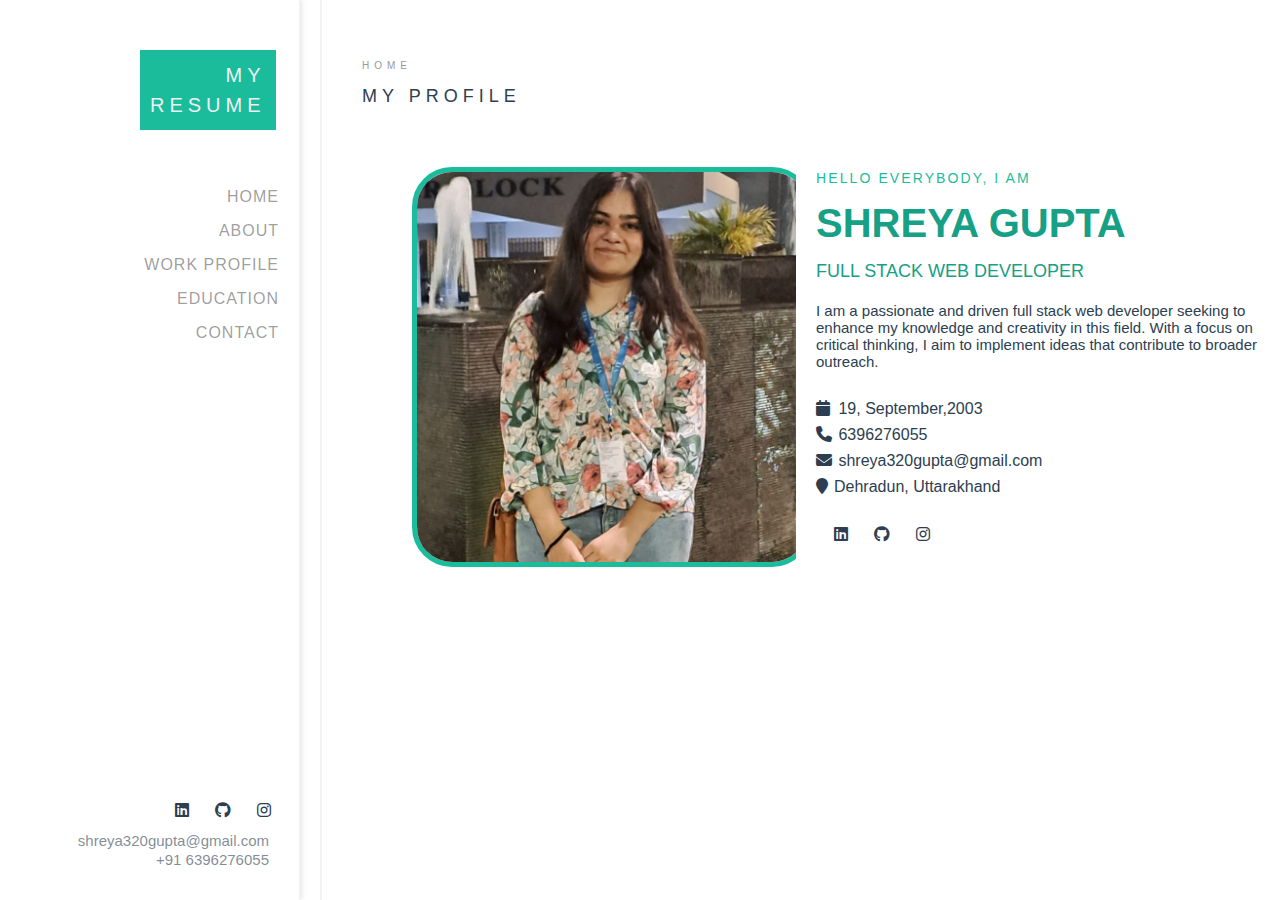
<file: index.html>
<!DOCTYPE html>
<html lang="en">
<head>
    <meta charset="UTF-8">
    <meta name="viewport" content="width=device-width, initial-scale=1.0">
    <title>Resume</title>
    <link rel="stylesheet" href="style.css">
    <link href="https://cdnjs.cloudflare.com/ajax/libs/font-awesome/6.5.2/css/all.min.css" rel="stylesheet">
</head>
<body>
    <div class="left-content">
        <div class="logo">
            <a href="resume.html">
                <span>My</span>
                <span>Resume</span>
            </a>
        </div>
        <div class="nav">
            <ul>
                <li><a href="index.html" target="_blank">Home</a></li>
                <li><a href="about.html" target="_blank">About</a></li>
                <li><a href="index.html" target="_blank">Work Profile</a></li>
                <li><a href="education.html" target="_blank">Education</a></li>
                <li><a href="contact details.html" target="_blank">Contact</a></li>
            </ul>
        </div>
        <div class="left-footer">
            <div class="social-icons">
                <ul>
                    <li><a href="https://www.linkedin.com/in/shreya-gupta-457354254" target="_blank"><i class="fab fa-linkedin"></i></a></li>
                    <li><a href="https://github.com/shreya320" target="_blank"><i class="fab fa-github"></i></a></li>
                    <li><a href="https://www.instagram.com/shreya_320_?igsh=MXMydDRlNDQ5ZTcyZA==" target="_blank"><i class="fab fa-instagram"></i></a></li>
                </ul>
            </div>
            <div class="foot-contact">
                <ul>
                    <li><a href="mailto:shreya320gupta@gmail.com">shreya320gupta@gmail.com</a></li>
                    <li><a href="tel:+916396276055">+91 6396276055</a></li>
                </ul>
            </div>
        </div>
    </div>
    <div class="main-content">
    <div class="secondary-title">
        <div class="sub-title">Home</div>
        <div class="title">My Profile</div>
    </div>
    <img src="coverletter.jpeg">
</div>

    <div class="user-profile flex-1">
        <div class="details">
            <div class="hello">HELLO EVERYBODY, I AM</div>
            <div class="name">SHREYA GUPTA</div>
            <div class="role">Full stack web Developer</div>
            <div class="text">I am a passionate and driven full stack web developer seeking to enhance my knowledge and creativity in this field. With a focus on critical thinking, I aim to implement ideas that contribute to broader outreach. </div>    
        </div>
        <div class="pr-list">
            <ul>
                <li><i class="fa fa-calendar"></i> 19, September,2003</li>
                <li><i class="fa fa-phone"></i> 6396276055</li>
                <li><i class="fa fa-envelope"></i> shreya320gupta@gmail.com</li>
                <li><i class="fa fa-map-marker"></i>Dehradun, Uttarakhand</li>
            </ul>
        </div>
        <div class="social-icons" id="second">
            <ul>
                <li><a href="https://www.linkedin.com/in/shreya-gupta-457354254" target="_blank"><i class="fab fa-linkedin"></i></a></li>
                <li><a href="https://github.com/shreya320" target="_blank"><i class="fab fa-github"></i></a></li>
                <li><a href="https://www.instagram.com/shreya_320_?igsh=MXMydDRlNDQ5ZTcyZA==" target="_blank"><i class="fab fa-instagram"></i></a></li>
            </ul>
        </div>
    </div>


</body>
</html>
</file>
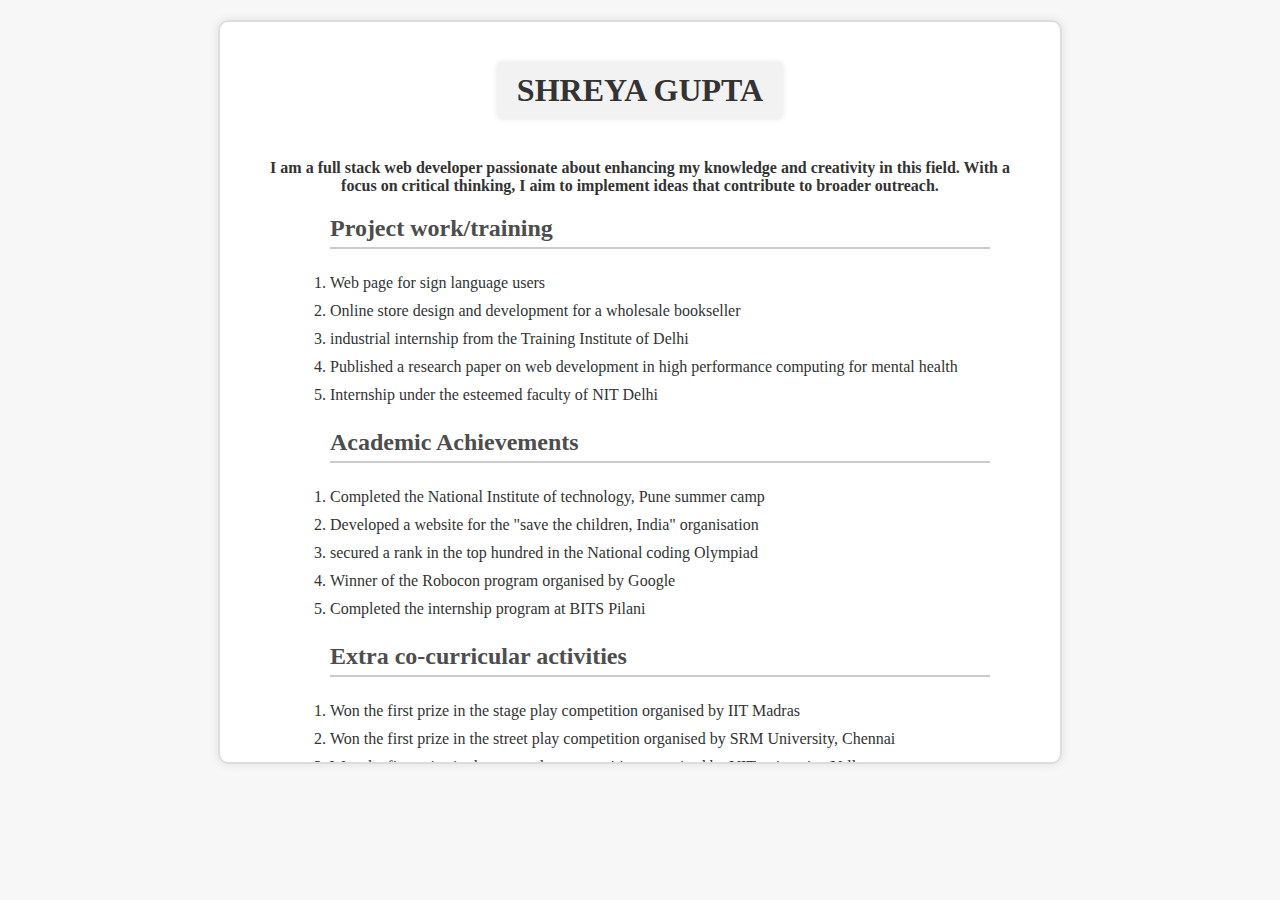
<file: about.html>
<!DOCTYPE html>
<html>
<head>
    <meta charset="UTF-8">
    <title>About Me- Shreya Gupta</title>
    <link rel="stylesheet" href="about.css">
</head>
<body>
    <fieldset>
        <h1>SHREYA GUPTA</h1>
        <h4>I am a full stack web developer passionate about enhancing my knowledge
             and creativity in this field. With a focus on critical thinking, 
             I aim to implement ideas that contribute to broader outreach.</h4>
        <ol>
            <h2>Project work/training</h2>
            <li>Web page for sign language users</li>
            <li>Online store design and development for a wholesale bookseller</li>
            <li>industrial internship from the Training Institute of Delhi </li>
            <li>Published a research paper on web development in high performance computing for mental health </li>
            <li>Internship under the esteemed faculty of NIT Delhi</li>
        </ol>
        <ol>
            <h2>Academic Achievements</h2>
            <li>Completed the National Institute of technology, Pune summer camp</li>
            <li>Developed a website for the "save the children, India" organisation</li>
            <li>secured a rank in the top hundred in the National coding Olympiad</li>
            <li>Winner of the Robocon program organised by Google</li>
            <li>Completed the internship program at BITS Pilani</li>
        </ol>
        <ol>
            <h2>Extra co-curricular activities</h2>
            <li>Won the first prize in the stage play competition organised by IIT Madras</li>
            <li>Won the first prize in the street play competition organised by SRM University, Chennai</li>
            <li>Won the first prize in the street play competition organised by VIT university, Vellore</li>
            <li>Finalists in the street play competition organised by IIT Bombay</li>
        </ol>
        <ol>
            <h2>Languages</h2>
            <li>English</li>
            <li>Hindi</li>
            <li>French</li>
        </ol>
    </fieldset>
</body>
</html>
</file>
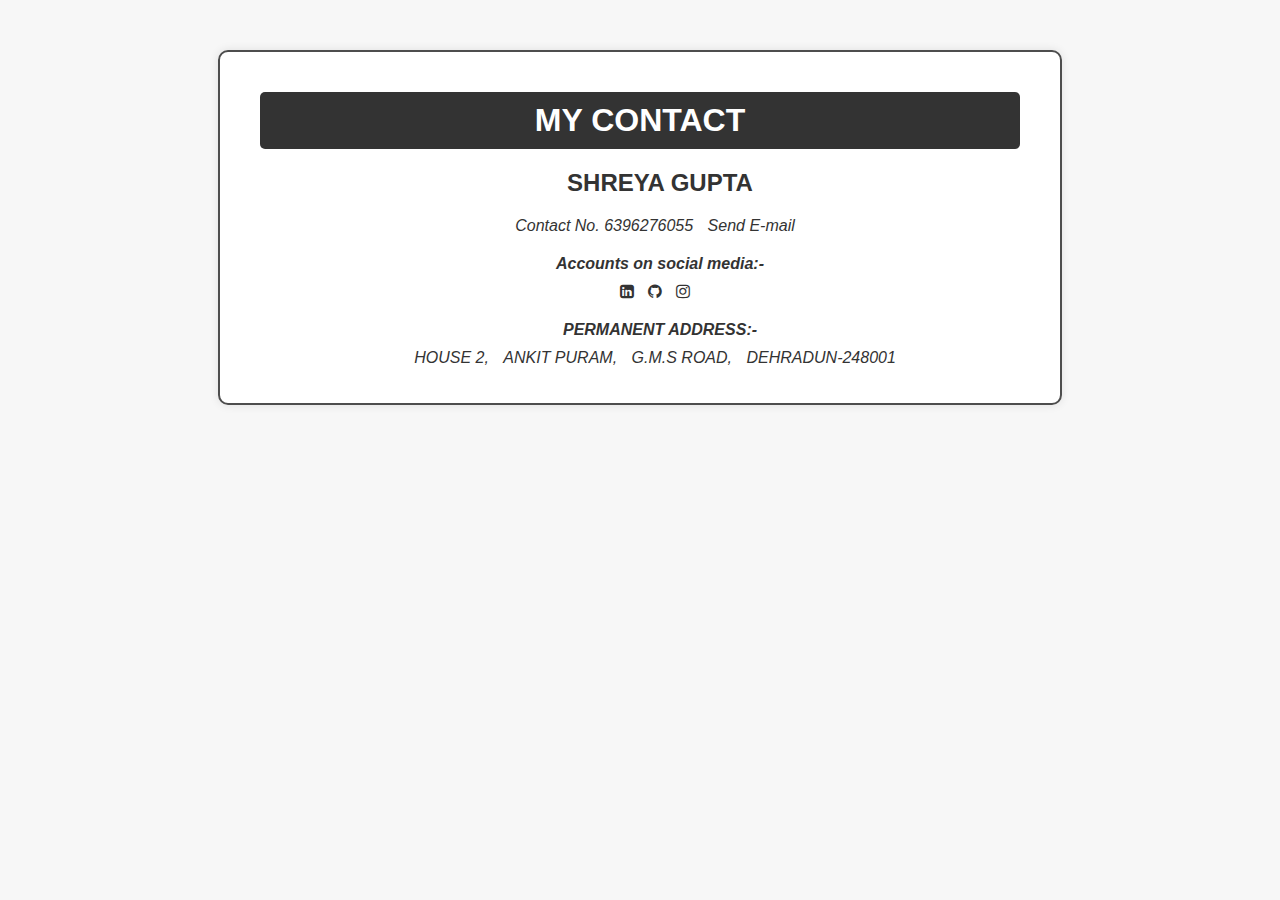
<file: contact details.html>
<!DOCTYPE html>
<html>
<head>
	<meta charset="UTF-8">
    <title>Contact Detail-Shreya Gupta</title>
    <link rel="stylesheet" href="contact.css">
    <link href="https://stackpath.bootstrapcdn.com/font-awesome/4.7.0/css/font-awesome.min.css" rel="stylesheet">
</head>
<body>
    <fieldset>
        <h1>MY CONTACT</h1>
        <div>
            <ol>
                <h2>SHREYA GUPTA</h2>
                <address>
                    <ul>
                        <li>Contact No. 6396276055 </li>
                        <li>
                            <label>Send</label>
                            <a href='mailto: shreya320gupta@gmail.com'target="_blank">E-mail</a>
                        </li>
                        <h4>Accounts on social media:-</h4>
                        <ul>
                            <li><a href="https://www.linkedin.com/in/shreya-gupta-457354254"><i class="fa fa-linkedin-square" aria-hidden="true"></i></a></li>
                            <li><a href="https://github.com/shreya320"><i class="fa fa-github" aria-hidden="true"></i></a></li>
                            <li><a href="https://www.instagram.com/shreya_320_?igsh=MXMydDRlNDQ5ZTcyZA=="><i class="fa fa-instagram" aria-hidden="true"></i></a></li>
                        </ul>
                        <h4>PERMANENT ADDRESS:-</h4>
                        <li>HOUSE 2,</li>
                        <li>ANKIT PURAM,</li>
                        <li>G.M.S ROAD,</li>
                        <li>DEHRADUN-248001</li>
                    </ul>
                </address>
            </ol>
        </div>
    </fieldset>
</body>
</html>
</file>
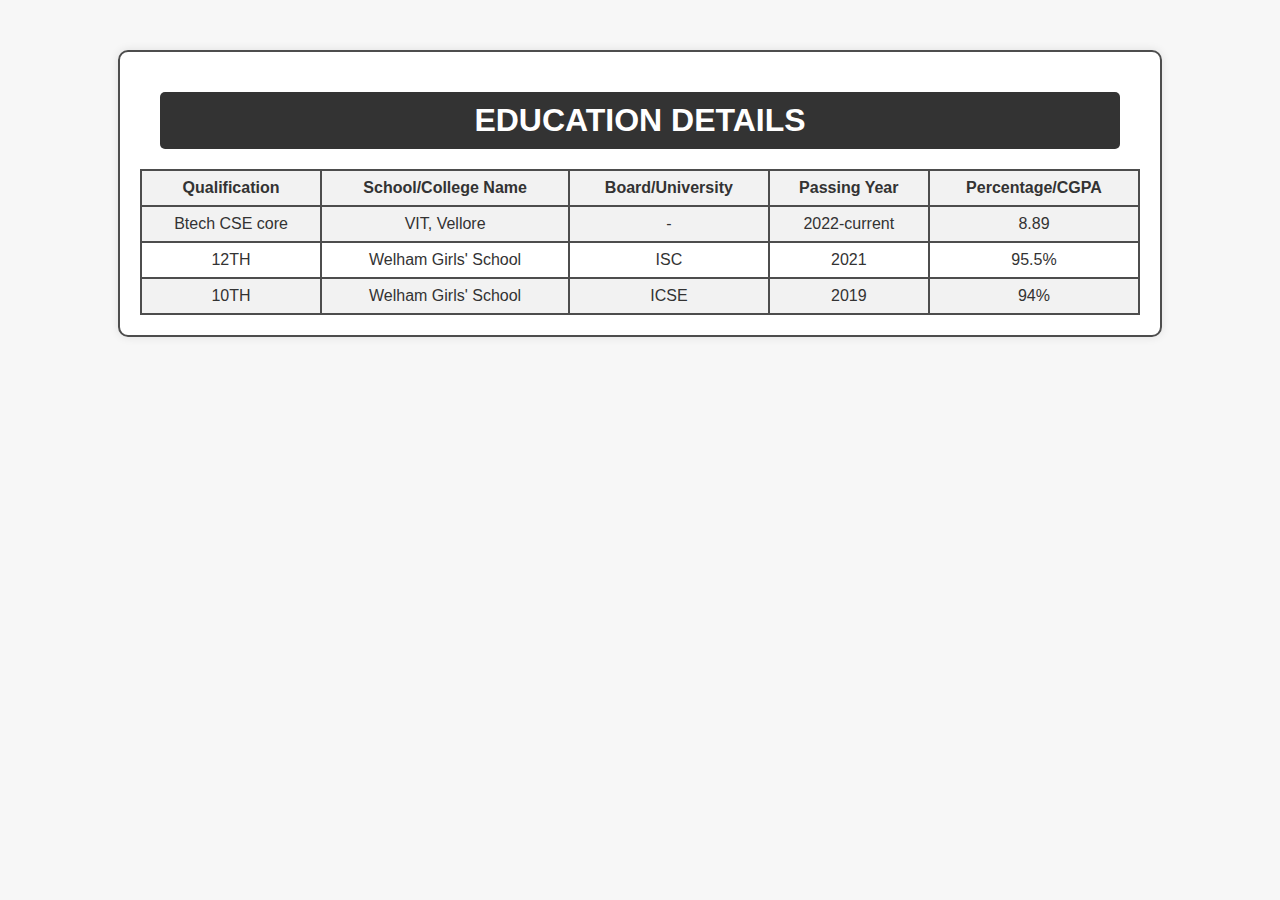
<file: education.html>
<!DOCTYPE html>
<html>
<head>
    <meta charset="UTF-8">
    <title>Education-Shreya Gupta</title>
    <link rel="stylesheet" href="education.css">
</head>
<body>
    <fieldset>
            <h1>EDUCATION DETAILS</h1>
            <table>
                <tr>
                    <th>Qualification</th>
                    <th>School/College Name</th>
                    <th>Board/University</th>
                    <th>Passing Year</th>
                    <th>Percentage/CGPA</th>
                </tr>
                <tr>
                    <td>Btech CSE core</td>
                    <td>VIT, Vellore</td>
                    <td>-</td>
                    <td>2022-current</td>
                    <td>8.89</td>
                </tr>
                <tr>
                    <td>12TH</td>
                    <td>Welham Girls' School</td>
                    <td>ISC</td>
                    <td>2021</td>
                    <td>95.5%</td>
                </tr>
                <tr>
                    <td>10TH</td>
                    <td>Welham Girls' School</td>
                    <td>ICSE</td>
                    <td>2019</td>
                    <td>94%</td>
                </tr>
            </table>
        </div>
    </fieldset>
</body>
</html>
</file>
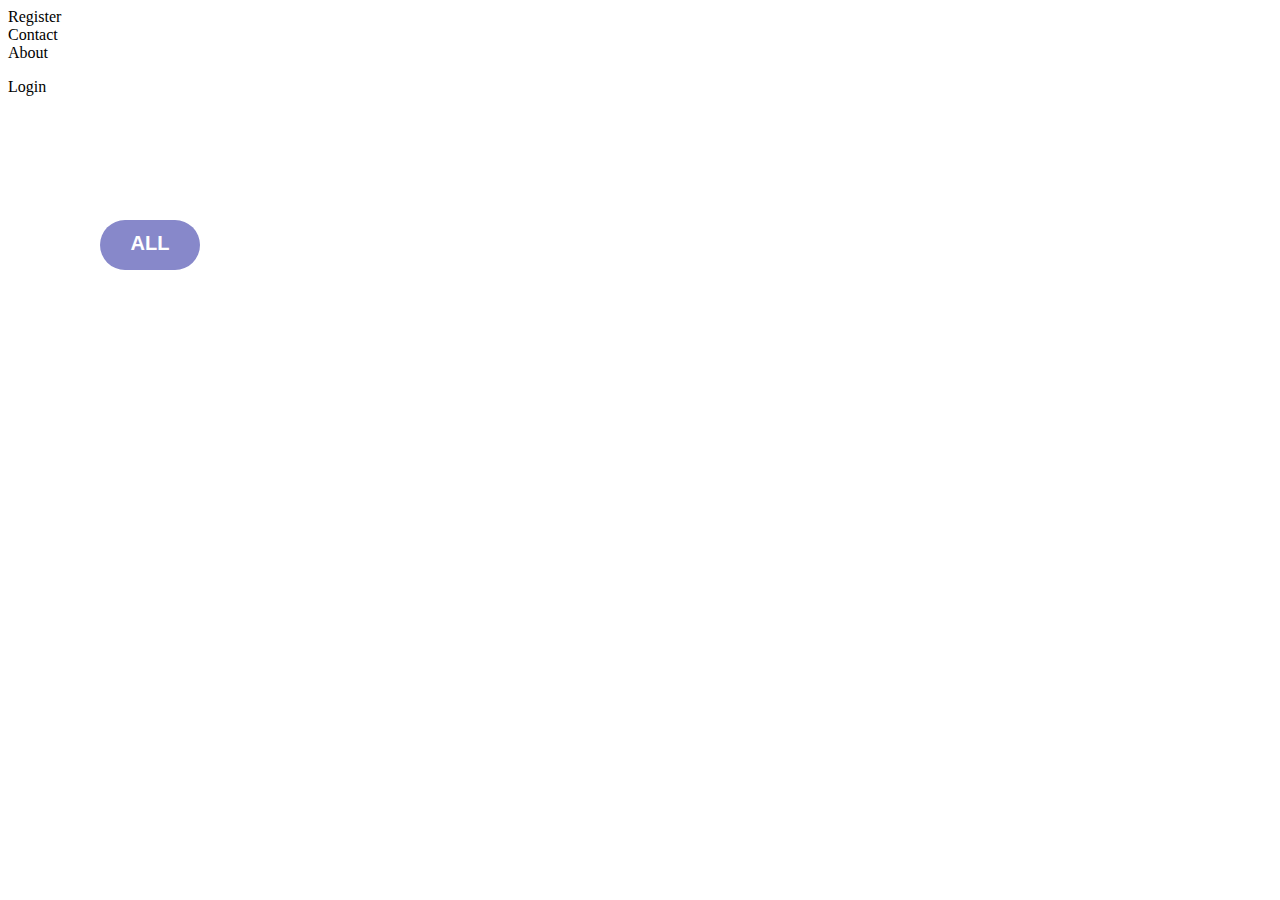
<file: rest.html>
<!DOCTYPE html>
<html lang="en">
<head>
    <meta charset="UTF-8">
    <meta name="viewport" content="width=device-width, initial-scale=1.0">
    <link rel="stylesheet" href="rest.css">
    <title>Document</title>
</head>
<body>
    <div class="secondsec">
        <p class="all">ALL</p>
        <div class="list">Register</div>
        <div class="list">Contact</div>
        <div class="list">About</div>
        <p class="login">Login</p>
    </div>
</body>
</html>
</file>
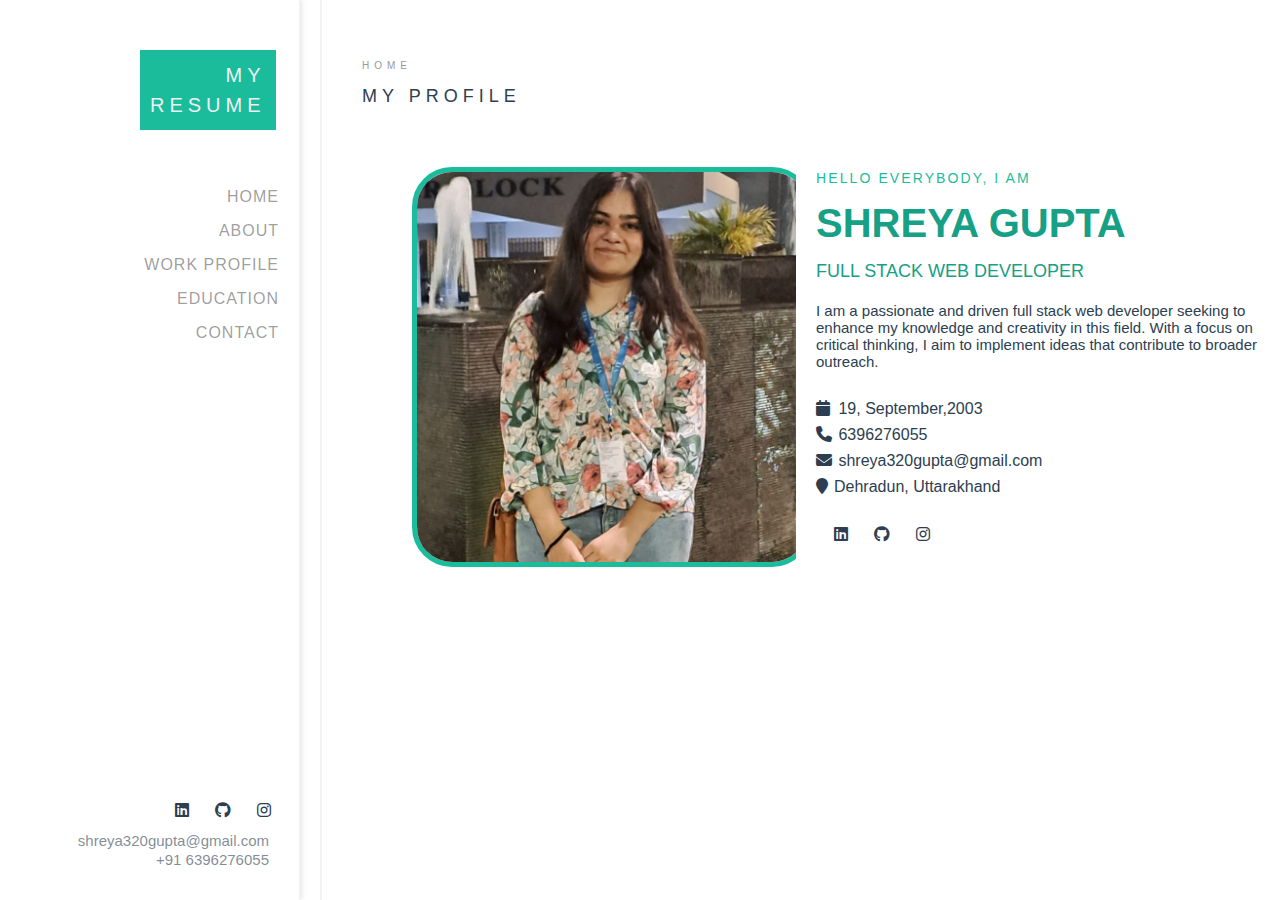
<file: resume.html>
<!DOCTYPE html>
<html lang="en">
<head>
    <meta charset="UTF-8">
    <meta name="viewport" content="width=device-width, initial-scale=1.0">
    <title>Resume</title>
    <link rel="stylesheet" href="style.css">
    <link href="https://cdnjs.cloudflare.com/ajax/libs/font-awesome/6.5.2/css/all.min.css" rel="stylesheet">
</head>
<body>
    <div class="left-content">
        <div class="logo">
            <a href="resume.html">
                <span>My</span>
                <span>Resume</span>
            </a>
        </div>
        <div class="nav">
            <ul>
                <li><a href="resume.html" target="_blank">Home</a></li>
                <li><a href="about.html" target="_blank">About</a></li>
                <li><a href="resume.html" target="_blank">Work Profile</a></li>
                <li><a href="education.html" target="_blank">Education</a></li>
                <li><a href="contact details.html" target="_blank">Contact</a></li>
            </ul>
        </div>
        <div class="left-footer">
            <div class="social-icons">
                <ul>
                    <li><a href="https://www.linkedin.com/in/shreya-gupta-457354254" target="_blank"><i class="fab fa-linkedin"></i></a></li>
                    <li><a href="https://github.com/shreya320" target="_blank"><i class="fab fa-github"></i></a></li>
                    <li><a href="https://www.instagram.com/shreya_320_?igsh=MXMydDRlNDQ5ZTcyZA==" target="_blank"><i class="fab fa-instagram"></i></a></li>
                </ul>
            </div>
            <div class="foot-contact">
                <ul>
                    <li><a href="mailto:shreya320gupta@gmail.com">shreya320gupta@gmail.com</a></li>
                    <li><a href="tel:+916396276055">+91 6396276055</a></li>
                </ul>
            </div>
        </div>
    </div>
    <div class="main-content">
    <div class="secondary-title">
        <div class="sub-title">Home</div>
        <div class="title">My Profile</div>
    </div>
    <img src="coverletter.jpeg">
</div>

    <div class="user-profile flex-1">
        <div class="details">
            <div class="hello">HELLO EVERYBODY, I AM</div>
            <div class="name">SHREYA GUPTA</div>
            <div class="role">Full stack web Developer</div>
            <div class="text">I am a passionate and driven full stack web developer seeking to enhance my knowledge and creativity in this field. With a focus on critical thinking, I aim to implement ideas that contribute to broader outreach. </div>    
        </div>
        <div class="pr-list">
            <ul>
                <li><i class="fa fa-calendar"></i> 19, September,2003</li>
                <li><i class="fa fa-phone"></i> 6396276055</li>
                <li><i class="fa fa-envelope"></i> shreya320gupta@gmail.com</li>
                <li><i class="fa fa-map-marker"></i>Dehradun, Uttarakhand</li>
            </ul>
        </div>
        <div class="social-icons" id="second">
            <ul>
                <li><a href="https://www.linkedin.com/in/shreya-gupta-457354254" target="_blank"><i class="fab fa-linkedin"></i></a></li>
                <li><a href="https://github.com/shreya320" target="_blank"><i class="fab fa-github"></i></a></li>
                <li><a href="https://www.instagram.com/shreya_320_?igsh=MXMydDRlNDQ5ZTcyZA==" target="_blank"><i class="fab fa-instagram"></i></a></li>
            </ul>
        </div>
    </div>


</body>
</html>
</file>
<file: style.css>
* {
    margin: 0;
    padding: 0;
    box-sizing: border-box;
}

html, body {
    height: 100%;
}

body {
    font-family: 'Quicksand', sans-serif;
    color: #2c3e50; /* Secondary Color */
    background: #ffffff; /* Background Color */
    display: flex;
}

.left-content {
    width: 300px;
    height: 100%;
    background: #ffffff; /* Background Color */
    border-right: 1px solid rgba(221, 221, 221, 0.38);
    display: flex;
    flex-direction: column;
    padding: 20px;
    box-shadow: 2px 0 5px rgba(0,0,0,0.1);
}

.main-content {
    flex: 1;
    overflow-y: auto;
    margin-left: 20px;
    background: #fff;
    padding: 10px;
    border-left: 2px solid rgba(221, 221, 221, 0.38);
}

.user-profile {
    flex: 1;
    margin-top: 20px;
    overflow-y: auto;
    margin-left: 10px;
    background: #fff;
    padding: 10px;
}

.logo {
    display: flex;
    justify-content: flex-start;
    align-items: center;
    margin-top: 30px;
    margin-left: 120px;
}

.logo a {
    color: #ecf0f1; /* Text Color */
    text-align: right;
    background: #1abc9c; /* Primary Color */
    display: flex;
    flex-direction: column;
    padding: 10px;
    font-size: 20px;
    text-transform: uppercase;
    letter-spacing: 5px;
    line-height: 30px;
    font-weight: 500;
    text-decoration: none;
}

.nav {
    flex: 1;
    justify-content: flex-end;
    margin: 50px 0px;
}

.nav ul {
    list-style-type: none;
}

.nav ul li, .nav ul li a {
    display: flex;
    justify-content: flex-end;
}

.nav ul li a {
    padding: 8px 0px;
    text-transform: uppercase;
    color: rgba(0, 0, 0, 0.4);
    letter-spacing: 1px;
    font-weight: 500;
    position: relative;
    text-decoration: none;
}

.nav ul li a:hover {
    color: #16a085; /* Accent Color */
}

.nav ul li a:after {
    content: "";
    width: 0;
    height: 1px;
    background: #000;
    position: absolute;
    bottom: 5px;
    left: 0;
    right: 0;
}

.nav ul li a:hover:after {
    width: 100%;
    transform: scaleX(1);
}

.left-footer {
    display: flex;
    flex-direction: column;
    justify-content: flex-end;
    margin-top: auto;
}

.social-icons ul {
    display: flex;
    justify-content: flex-end;
    list-style-type: none;
    padding: 0;
}

.social-icons ul li {
    margin-left: 10px;
}

.social-icons ul li a {
    color: #2c3e50; /* Secondary Color */
    padding: 5px 8px;
    font-size: 16px;
    transition: transform 0.3s;
}

.social-icons ul li a:hover {
    color: #16a085; /* Accent Color */
    transform: scale(2) translateY(-5px);
}

.foot-contact ul {
    list-style-type: none;
    padding: 0;
    text-align: right;
    padding: 10px;
    font-size: 15px;
}

.foot-contact ul li {
    margin: 2px 0px;
}

.foot-contact ul li a {
    color: rgba(44, 62, 80, 0.6); /* Light Gray */
    text-decoration: none;
}

.foot-contact ul li a:hover {
    color: #16a085; /* Accent Color */
    text-decoration: underline;
}


.title {
    font-size: 18px;
    font-weight: 500;
    text-transform: uppercase;
    margin-top: 15px;
    letter-spacing: 5px;
    color: #2c3e50;
    margin-left: 30px;

} 
.sub-title {
    margin-top: 50px;
    margin-left: 30px;
    display: block;
    font-size: 10px;
    text-transform: uppercase;
    color: #999999;
    font-weight: 500;
    letter-spacing: 5px;
}

img{
    height: 400px;
    width: 400px;
    margin-top: 60px;
    margin-left: 80px ;
    border-radius: 40px;
    border: 5px solid #1abc9c;
}

.hello {
    letter-spacing: 2.1px;
    font-weight: normal;
    color: #1abc9c;
    font-size: 14px;
    font-family: "Roboto", sans-serif;
    text-transform: uppercase;
} 
.name {
    font-size: 40px;
    text-transform: uppercase;
    margin: 15px 0px;
    color: #16a085;
    font-family: "Roboto", sans-serif;
    font-weight: 600;
}  
.role {
    font-size: 18px;
    font-weight: 500;
    font-family: "Roboto", sans-serif;
    text-transform: uppercase;
    margin-bottom: 20px;
    color: #16a085;
} 

.user-profile {
    padding-top: 150px;
    padding-left:-300px; 
}  

.text {
    font-size: 15px;
    color:#2c3e50;
}  

.pr-list {
    margin: 30px 0px;     
} 
.pr-list ul li {
    margin-bottom: 8px;
} 
.pr-list ul li i {
    width: 18px;
}

#second{
    display:flex;
}
</file>
<file: about.css>
body {
    font-family: "Georgia", serif;
    margin: 0;
    padding: 0;
    background-color: #f7f7f7;
    color: #333333;
    text-align: center;
}

fieldset {
    margin: 20px auto;
    padding: 20px;
    max-width: 800px;
    background-color: #ffffff;
    border: 2px solid #dddddd;
    border-radius: 10px;
    box-shadow: 0 0 10px rgba(0, 0, 0, 0.1);
    height: 700px;
    overflow-y: auto;
}

h1 {
    color: #333333;
    font-family: "Georgia", serif;
    margin: 20px;
    font-weight: bolder;
    background-color: #f2f2f2;
    padding: 10px 20px;
    display: inline-block;
    border-radius: 5px;
    box-shadow: 0 0 5px rgba(0, 0, 0, 0.1);
}

h2 {
    margin-top: 40px;
    color: #4d4d4d;
    font-size: 24px;
    border-bottom: 2px solid #cccccc;
    padding-bottom: 5px;
}

h4 {
    margin: 20px;
}

p {
    margin: 10px 0;
}

ol {
    text-align: left;
    margin: 0 50px;
}

li {
    padding: 5px 0;
}

ol > h2:first-child {
    margin-top: 20px;
}

fieldset ol:first-child {
    margin-top: 0;
}
</file>
<file: contact.css>
body {
    font-family: Arial, sans-serif;
    margin: 0;
    padding: 0;
    background-color: #f7f7f7;
    color: #333333;
    text-align: center;
}

fieldset {
    margin: 50px auto;
    padding: 20px;
    max-width: 800px;
    background-color: #ffffff;
    border: 2px solid #4d4d4d;
    border-radius: 10px;
    box-shadow: 0 0 10px rgba(0, 0, 0, 0.1);
}

h1 {
    color: #ffffff;
    background-color: #333333;
    font-family: "Arial Black", sans-serif;
    text-align: center;
    margin: 20px;
    padding: 10px;
    border-radius: 5px;
}

h2 {
    font-family: "Arial Black", sans-serif;
    color: #333333;
}

h4 {
    margin: 20px 0 10px 0;
}

ul {
    list-style-type: none;
    padding: 0;
}

ul li {
    display: inline-block;
    margin-right: 10px;
}

a {
    color: #333333;
    text-decoration: none;
}

a:hover {
    text-decoration: underline;
}
</file>
<file: education.css>
body {
    font-family: Arial, sans-serif;
    margin: 0;
    padding: 0;
    background-color: #f7f7f7;
    color: #333333;
    text-align: center;
}

fieldset {
    margin: 50px auto;
    padding: 20px;
    max-width: 1000px;
    background-color: #ffffff;
    border: 2px solid #4d4d4d;
    border-radius: 10px;
    box-shadow: 0 0 10px rgba(0, 0, 0, 0.1);
}

h1 {
    color: #ffffff;
    background-color: #333333;
    font-family: "Arial Black", sans-serif;
    text-align: center;
    margin: 20px;
    padding: 10px;
    border-radius: 5px;
}

table {
    border-collapse: collapse;
    width: 100%;
    margin-top: 20px;
}

th, td {
    border: 2px solid #4d4d4d;
    padding: 8px;
}

th {
    background-color: #f2f2f2;
}

tr:nth-child(even) {
    background-color: #f2f2f2;
}
</file>
<file: rest.css>
.all{
    background-color: #8788CA;
    position:fixed;
    top: 200px;
    left: 100px;
    height: 38px;
    width: 100px;
    border-radius: 30px;
    text-align:center;
    padding-top: 12px;
    font-size: 20px;
    color: white;
    font-weight: bold;
    font-family: Arial, sans-serif;

}
</file>
